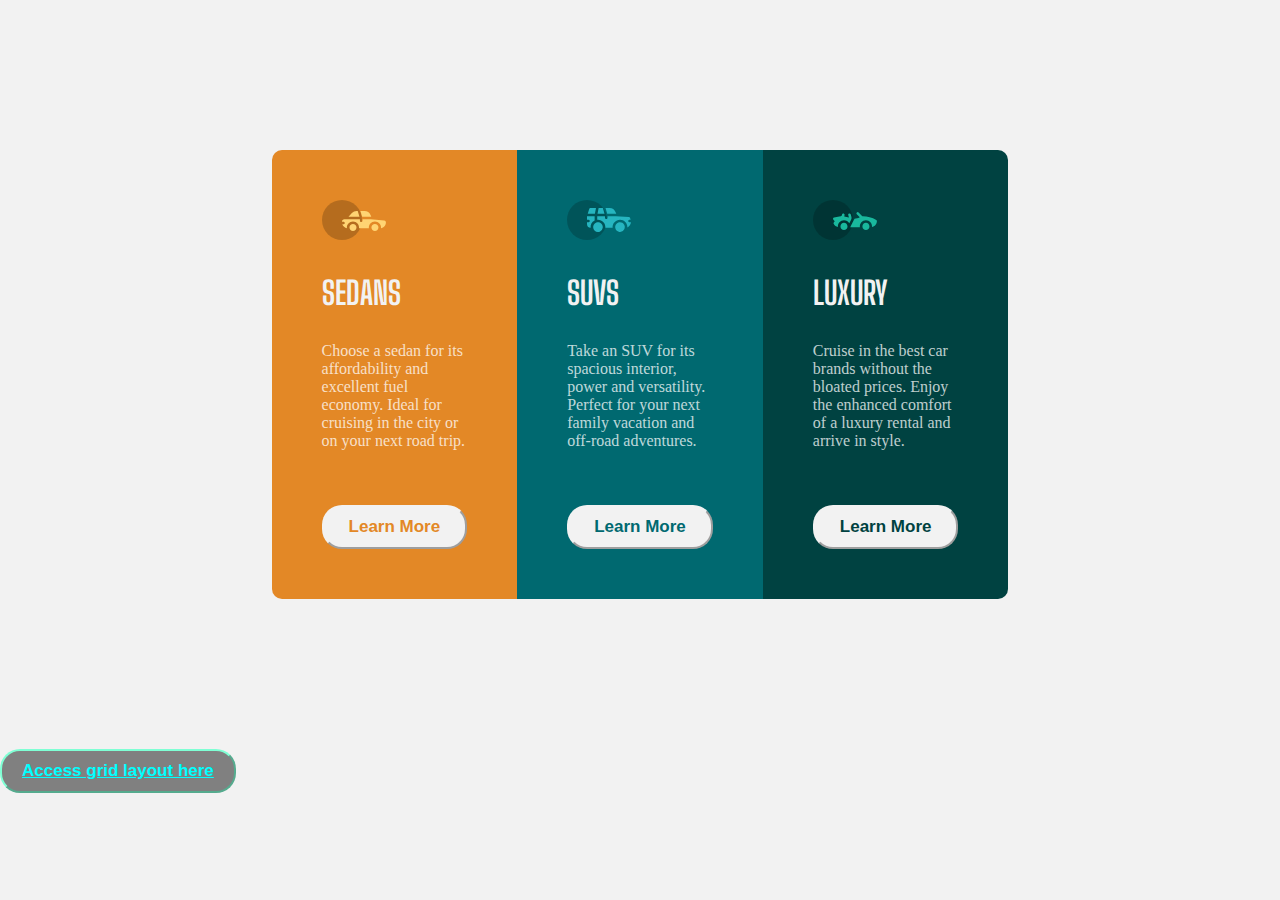
<file: index.html>
<!DOCTYPE html>
<html lang="en">
  <head>
    <meta charset="UTF-8" />
    <meta http-equiv="X-UA-Compatible" content="IE=edge" />
    <meta name="viewport" content="width=device-width, initial-scale=1.0" />
    <title>Flex box layout</title>
    <link rel="stylesheet" href="style.css" />
    <link
      rel="stylesheet"
      href="https://fonts.google.com/specimen/Lexend+Deca"
    />
    <link
      rel="stylesheet"
      href="https://fonts.googleapis.com/css?family=Big Shoulders Display"
    />
  </head>
  <body>
    <div class="container">
      <div class="cards sedans">
        <img src="Copy of icon-sedans.svg" alt="icon-sedans" />
        <h1>SEDANS</h1>
        <p>
          Choose a sedan for its affordability and excellent fuel economy. Ideal
          for cruising in the city or on your next road trip.
        </p>
        <input type="submit" value="Learn More" class="btn btn-sedans" />
      </div>
      <div class="cards suvs">
        <img src="Copy of icon-suvs.svg" alt="icon-suvs" />
        <h1>SUVS</h1>
        <p>
          Take an SUV for its spacious interior, power and versatility. Perfect
          for your next family vacation and off-road adventures.
        </p>
        <input type="submit" value="Learn More" class="btn btn-suvs" />
      </div>
      <div class="cards luxury">
        <img src="Copy of icon-luxury.svg" alt="icon-luxury" />
        <h1>LUXURY</h1>
        <p>
          Cruise in the best car brands without the bloated prices. Enjoy the
          enhanced comfort of a luxury rental and arrive in style.
        </p>
        <input type="submit" value="Learn More" class="btn btn-luxury" />
      </div>
    </div>
    <button type="submit" class="button">
      <a href="grid.html">Access grid layout here</a>
    </button>
  </body>
</html>
</file>
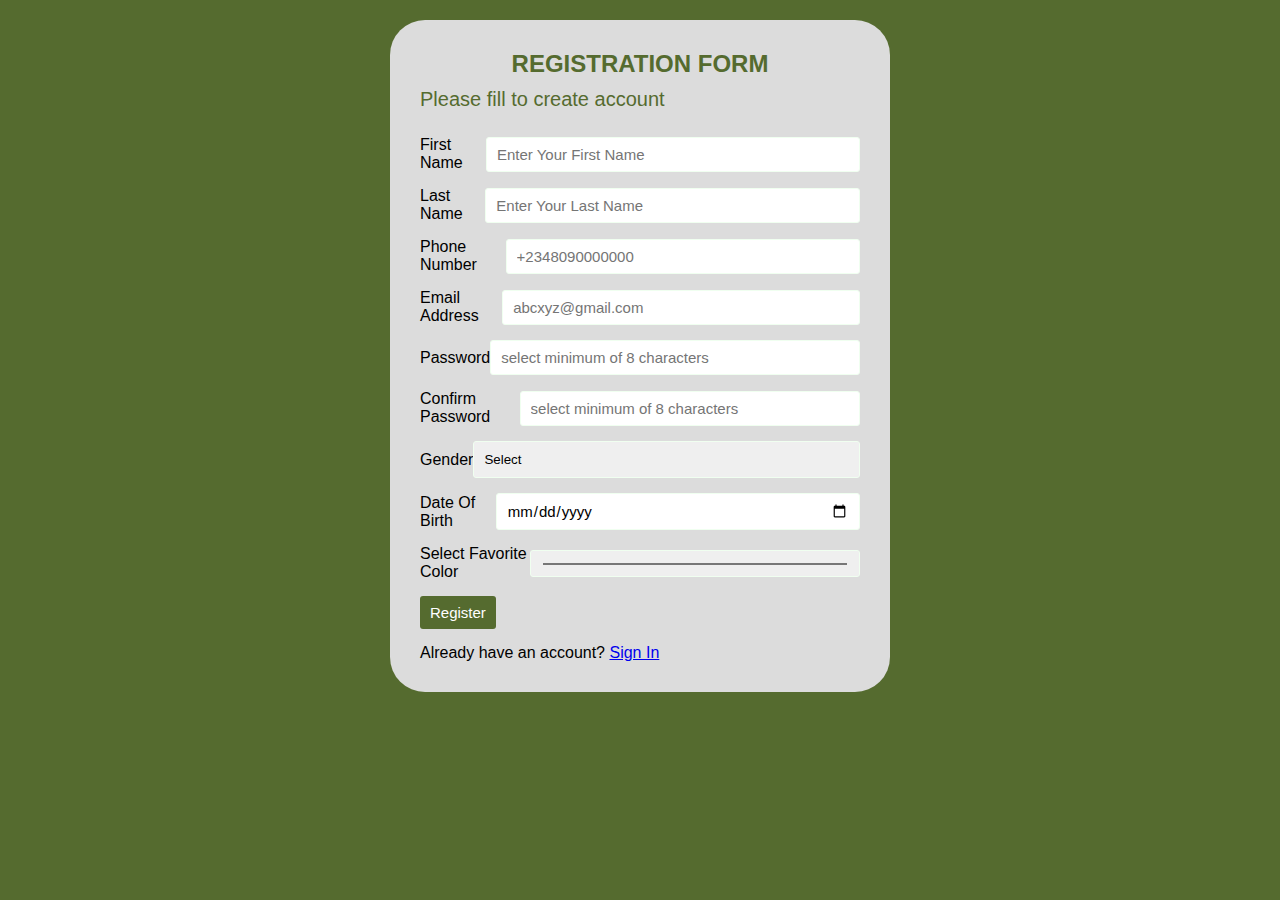
<file: Reg Web A different approach/index.html>
<!DOCTYPE html>
<html lang="en">
<head>
    <meta charset="UTF-8">
    <meta http-equiv="X-UA-Compatible" content="IE=edge">
    <meta name="viewport" content="width=device-width, initial-scale=1.0">
    <title>Zanora's registration page</title>
    <link rel="stylesheet" href="style.css">
</head>
<body>
    <form action="">
    <div class="wrapper">
        <div class="title">
            Registration Form
            <p>Please fill to create account</p>
        </div>
        <div class="form">
            <div class="inputfield">
                <label>First Name</label>
                <input type="text" class="input" placeholder="Enter Your First Name"required>
            </div>
            <div class="inputfield">
                <label>Last Name</label>
                <input type="text" class="input" placeholder="Enter Your Last Name"required>
            </div>
            <div class="inputfield">
                <label>Phone Number</label>
                <input type="text" class="input" placeholder="+2348090000000"required>
            </div>
            <div class="inputfield">
                <label>Email Address</label>
                <input type="text" class="input" placeholder="abcxyz@gmail.com" required>
            </div>
            <div class="inputfield">
                <label>Password</label>
                <input type="password" class="input" placeholder="select minimum of 8 characters"required>
            </div>
            <div class="inputfield">
                <label>Confirm Password</label>
                <input type="password" class="input" placeholder="select minimum of 8 characters"required>
            </div>
        <div class="inputfield">
            <label>Gender</label>
            <div class="customselect">
                <select>
                    <option value="">Select</option>
                    <option value="male">Male</option>
                    <option value="female">Female</option>
                </select>
            </div>
        </div>
        <div class="inputfield">
            <label>Date Of Birth</label>
            <input type="date" class="input" required>
        </div>
        <div class="inputfield">
            <label>Select Favorite Color</label>
            <input type="color" class="input" required>
        </div>
        <div class="inputfield">
            <a href="success.html">
            <input type="submit" value="Register" class="btn"></a>
        </div>
        <div class="inputfield_signin">
            <label>Already have an account? <a href="login.html">Sign In</a></label>
        </div>
    </div>
</form>
</body>
</html>
</file>
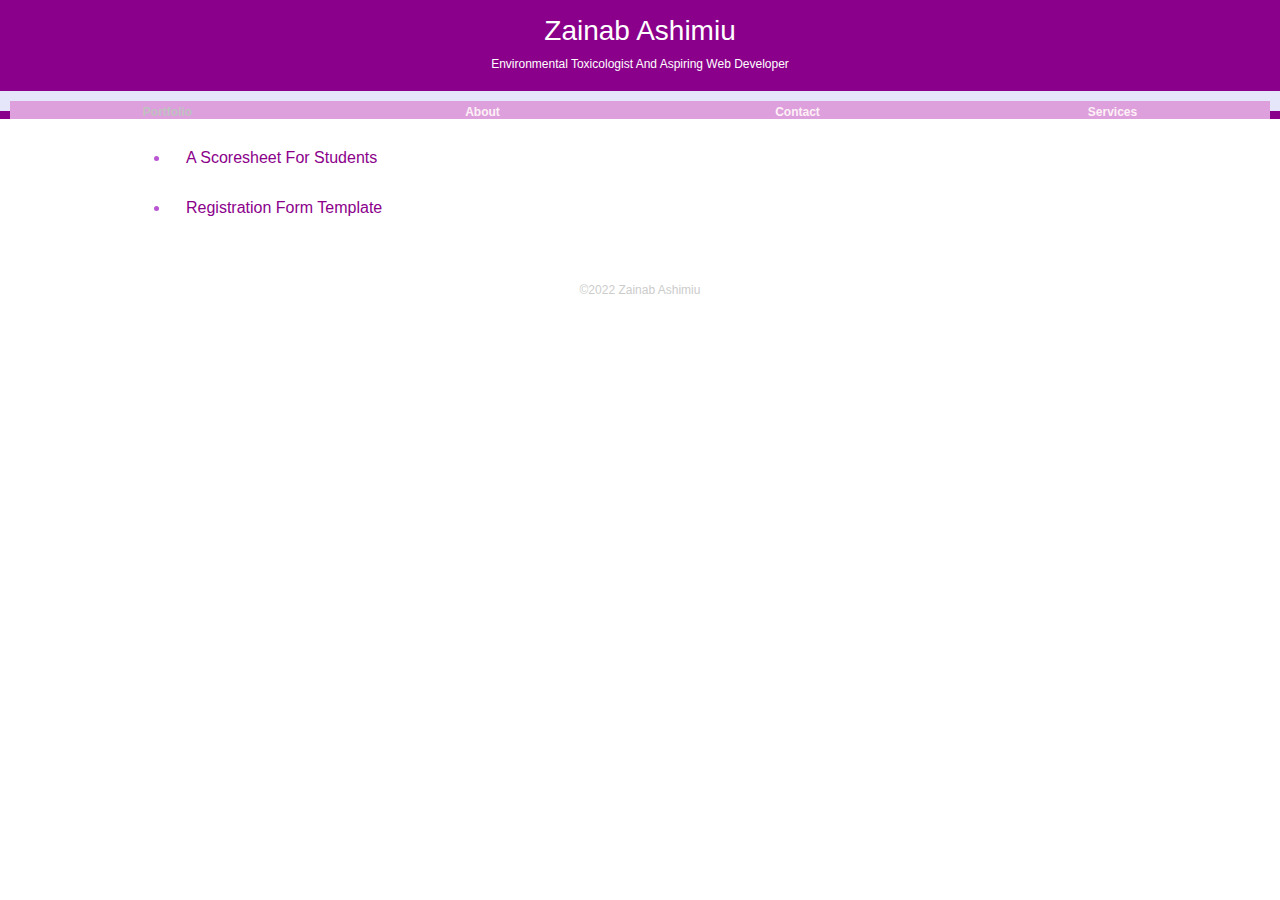
<file: Zainab's portfolio/index.html>
<!DOCTYPE html>
<html lang="en">
<head>
    <meta charset="UTF-8">
    <meta http-equiv="X-UA-Compatible" content="IE=edge">
    <meta name="viewport" content="width=device-width, initial-scale=1.0">
    <title>Zainab's Portfolio</title>
    <link rel="stylesheet" href="style.css">
</head>
<body>
    <header>
        <a href="index.html" id="logo">
            <h1>Zainab Ashimiu</h1>
            <h2>Environmental Toxicologist and Aspiring Web Developer</h2>
        </a>
        <nav>
            <ul>
                <li><a href="index.html" class="selected">Portfolio</a></li>
                <li><a href="about.html">About</a></li>
                <li><a href="contact.html">Contact</a></li>
                <li><a href="service.html">Services</a></li>
            </ul>
        </nav>
    </header>
    <div id="wrapper">
        <section>
            <ul>
                <li><a href="https://codepen.io/zainab-ai/pen/gOzjKbB">A scoresheet for students</a></li>
                <li><a href="https://replit.com/@Zainab26/registration-webpages#index.html">Registration form template</a></li>
            </ul>
        </section>
    </div>
    <footer>
        <p>&copy;2022 Zainab Ashimiu</p>
    </footer>
</body>
</html>
</file>
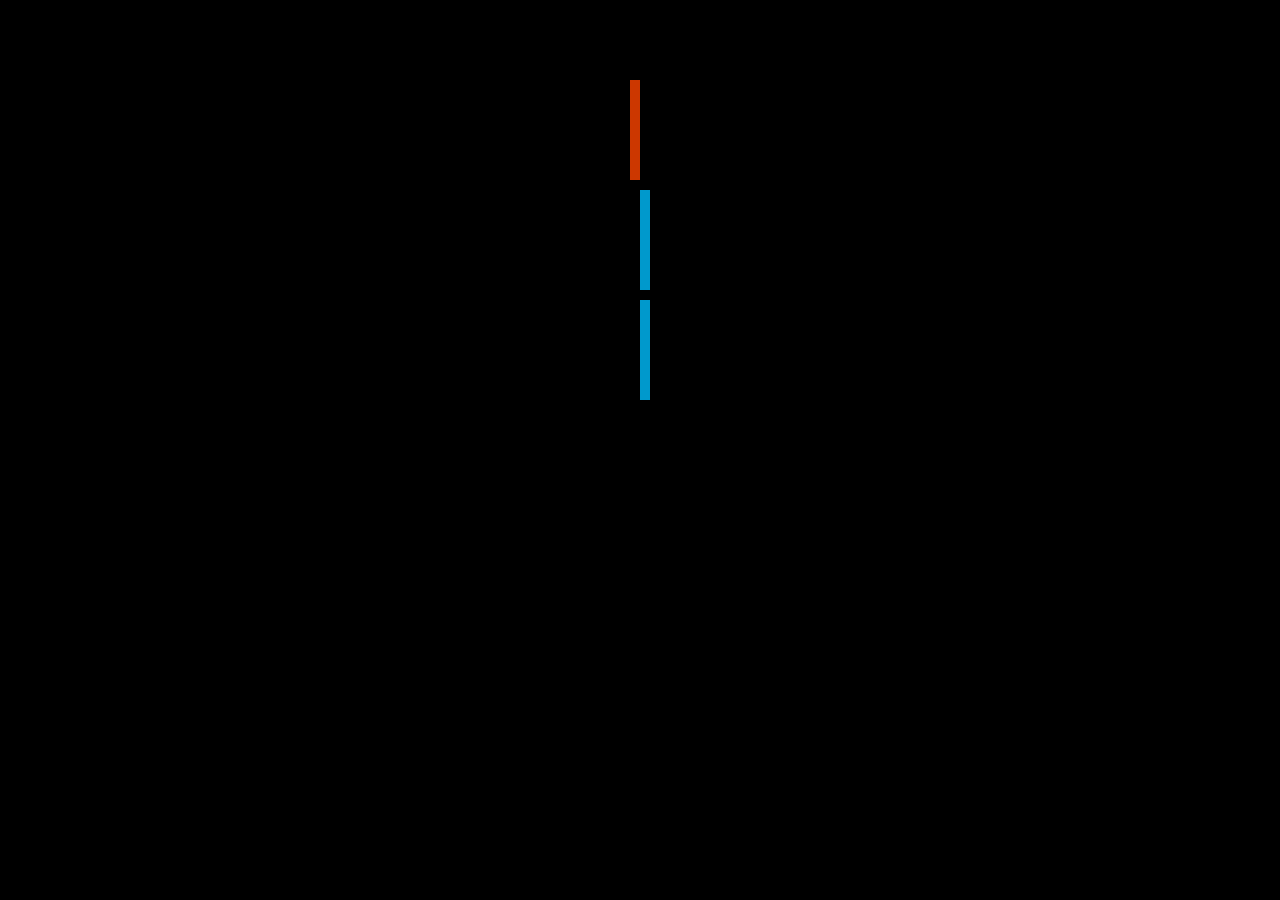
<file: grid.html>
<!DOCTYPE html>
<html lang="en">
  <head>
    <meta charset="UTF-8" />
    <meta http-equiv="X-UA-Compatible" content="IE=edge" />
    <meta name="viewport" content="width=device-width, initial-scale=1.0" />
    <title>Grid</title>
    <link rel="stylesheet" href="grid.css" />
  </head>
  <body>
    <div class="grid-container">
      <div class="grid-one"></div>
      <div class="grid-two"></div>
      <div class="grid-three"></div>
      <div class="grid-four"></div>
      <div class="grid-five"></div>
    </div>
  </body>
</html>
</file>
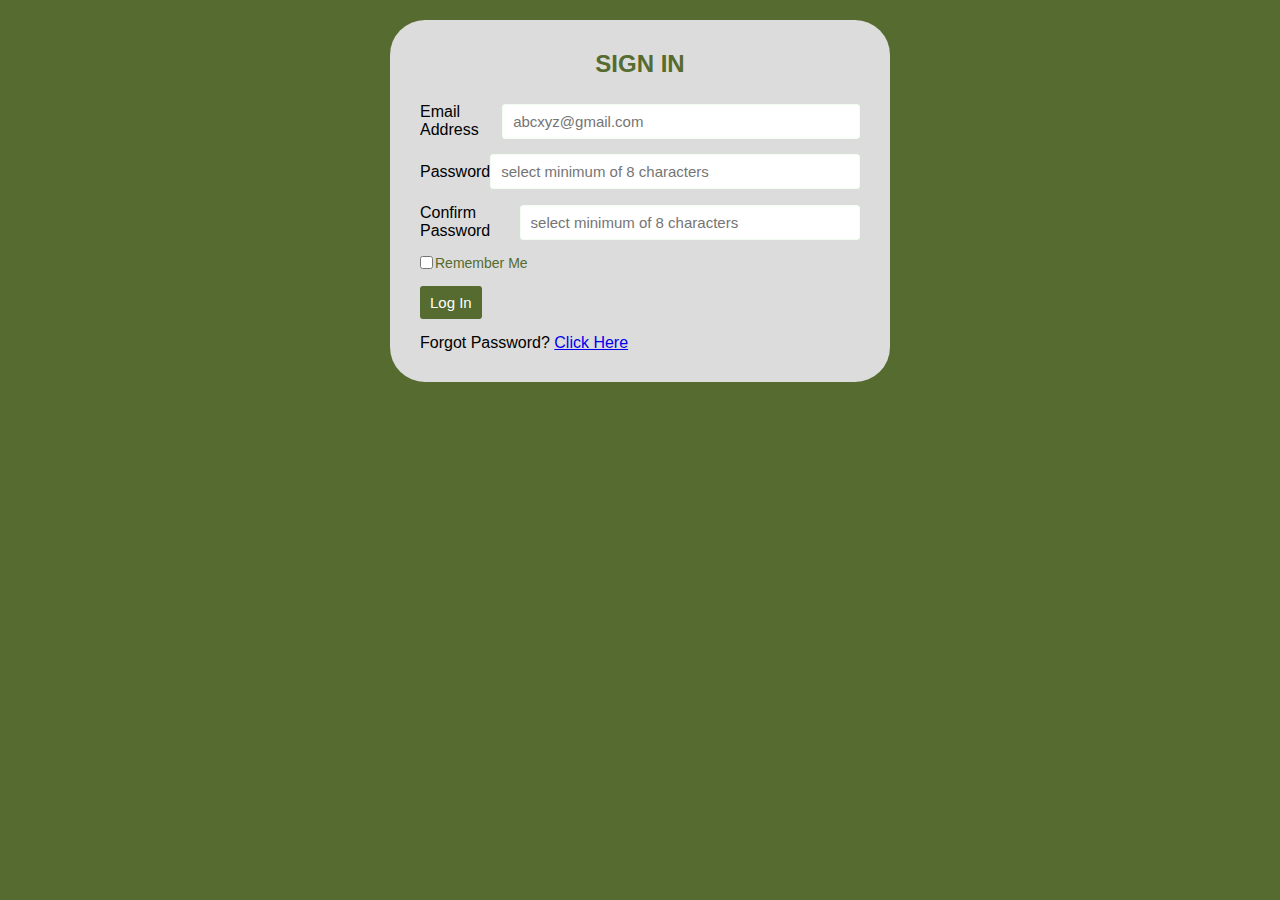
<file: Reg Web A different approach/login.html>
<!DOCTYPE html>
<html lang="en">
<head>
    <meta charset="UTF-8">
    <meta http-equiv="X-UA-Compatible" content="IE=edge">
    <meta name="viewport" content="width=device-width, initial-scale=1.0">
    <title>login to your account</title>
    <link rel="stylesheet" href="style.css">
</head>
<body>
    <form action="">
    <div class="wrapper">
        <div class="title">
            Sign In
        </div>
        <div class="form">
            <div class="inputfield">
                <label>Email Address</label>
                <input type="text" class="input" placeholder="abcxyz@gmail.com" required>   
            </div>
            <div class="inputfield">
                <label>Password</label>
                <input type="password" class="input" placeholder="select minimum of 8 characters"required>
            </div>
            <div class="inputfield">
                <label>Confirm Password</label>
                <input type="password" class="input" placeholder="select minimum of 8 characters"required>
            </div>
            <div class="inputfield">
            <label class="check">
                <input type="checkbox"> <span class="checkmark"></span>
            </label>
            <p>Remember Me</p>
            </div>
            <div class="inputfield">
            <a href="success.html">
            <input type="submit" value="Log In" class="btn"></a>
        </div>
        <div class="inputfield_signin">
            <label>Forgot Password? <a href="login.html">Click Here</a></label>
        </div>
    </div>
</form>
</body>
</html>
</file>
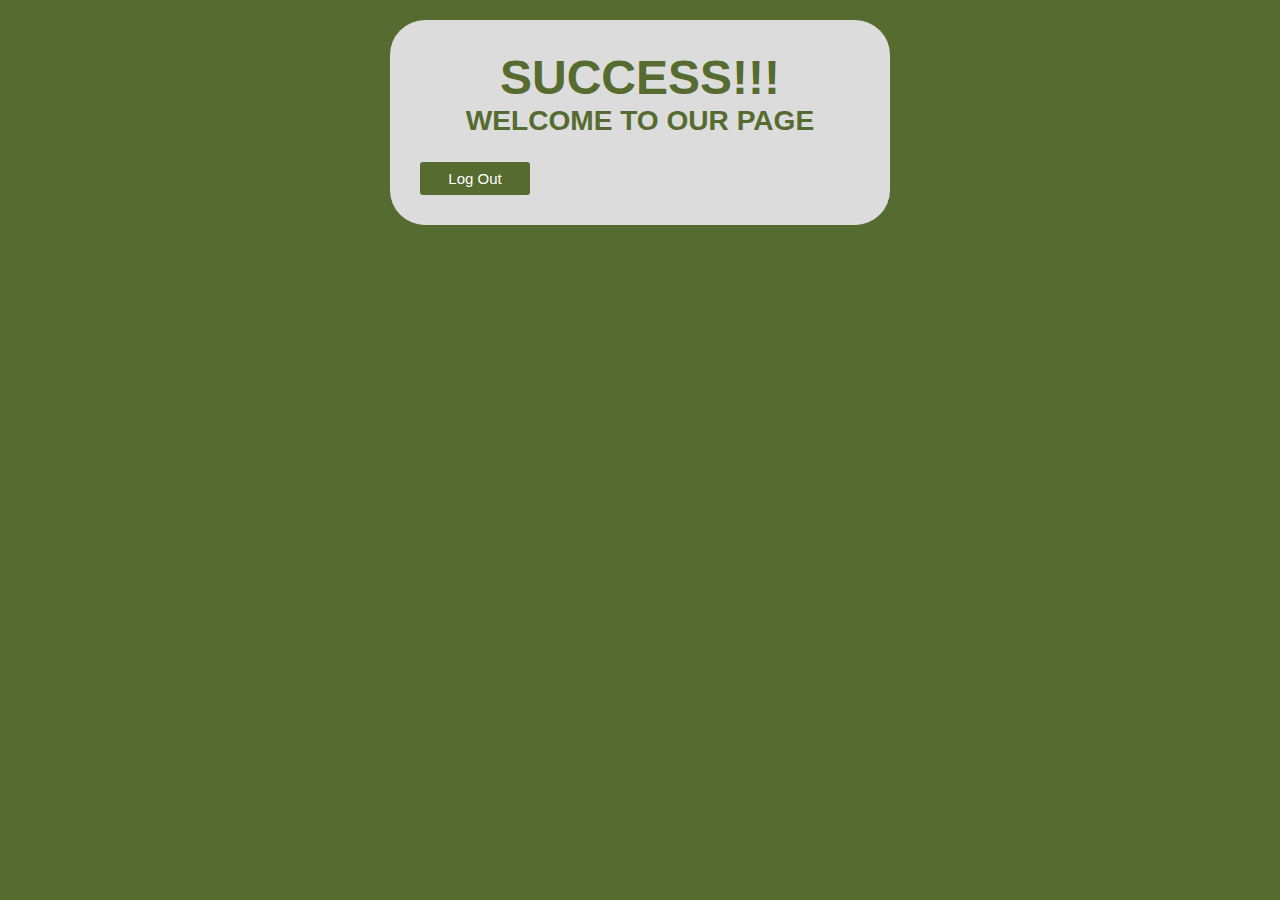
<file: Reg Web A different approach/success.html>
<!DOCTYPE html>
<html lang="en">
  <head>
    <meta charset="UTF-8" />
    <meta http-equiv="X-UA-Compatible" content="IE=edge" />
    <meta name="viewport" content="width=device-width, initial-scale=1.0" />
    <title>Welcome Page</title>
    <link rel="stylesheet" href="style.css"/>
  </head>
  <body>
    <div class="wrapper">
      <div class="title">
        <h1>SUCCESS!!!</h1>
        <h3>Welcome to our page</h3>
      </div>
      <div class="inputfield">
        <a href="index.html">
          <input type="submit" value="Log Out" class="btn"/>
        </a>
      </div>
    </div>
  </body>
</html>
</file>
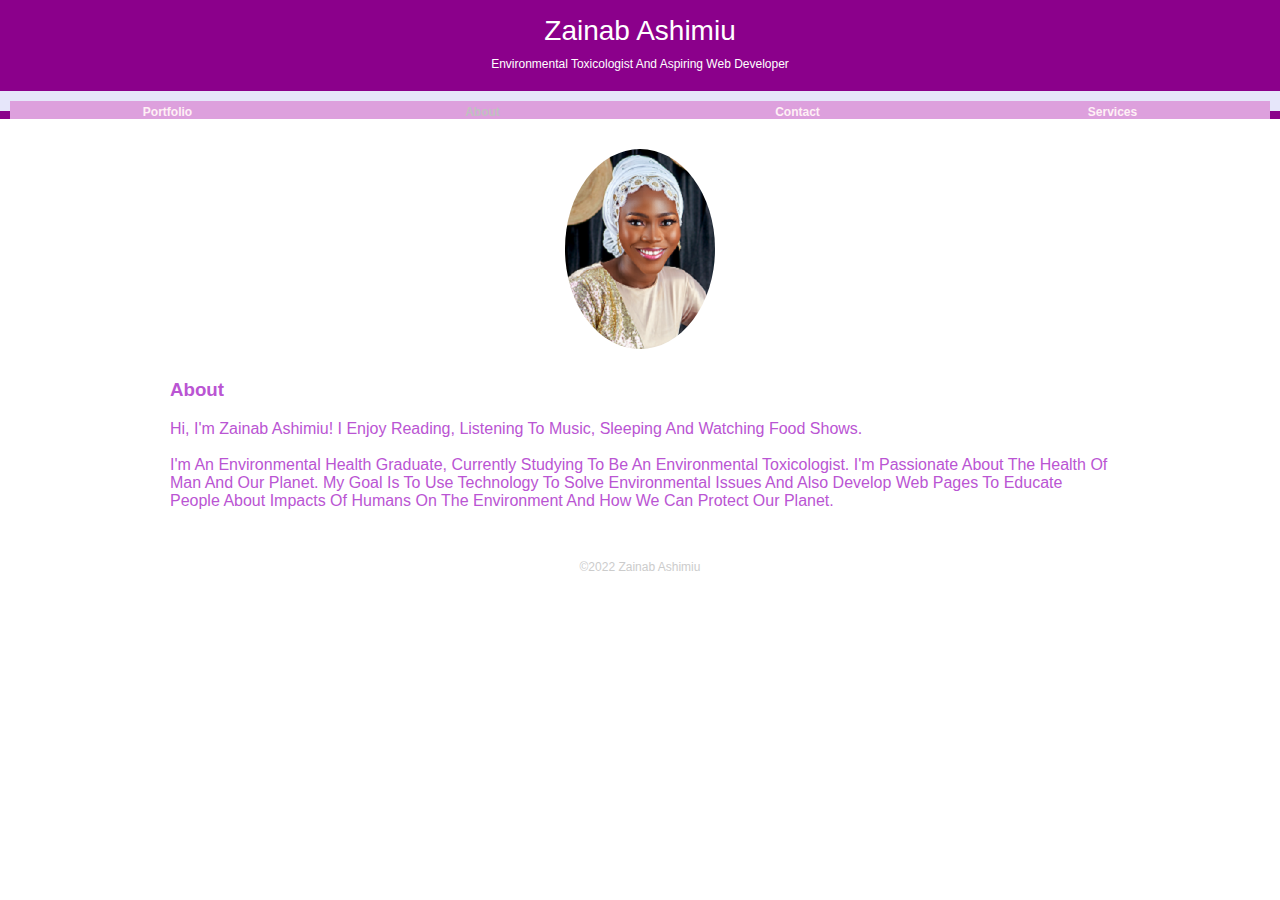
<file: Zainab's portfolio/about.html>
<!DOCTYPE html>
<html lang="en">
<head>
    <meta charset="UTF-8">
    <meta http-equiv="X-UA-Compatible" content="IE=edge">
    <meta name="viewport" content="width=device-width, initial-scale=1.0">
    <title>Zainab's Portfolio</title>
    <link rel="stylesheet" href="style.css">
</head>
<body>
    <header>
        <a href="index.html" id="logo">
            <h1>Zainab Ashimiu</h1>
            <h2>Environmental Toxicologist and Aspiring Web Developer</h2>
        </a>
        <nav>
            <ul>
                <li><a href="index.html">Portfolio</a></li>
                <li><a href="about.html" class="selected">About</a></li>
                <li><a href="contact.html">Contact</a></li>
                <li><a href="service.html">Services</a></li>
            </ul>
        </nav>
    </header>
    <div id="wrapper">
        <section>
            <img src="img\DSC_3351.jpg" alt="Picture of Zainab" class="profile-photo">
            <h3>About</h3>
            <p>Hi, I'm Zainab Ashimiu! I enjoy reading, listening to music, sleeping and watching food shows.</p><br>
            <p>I'm an Environmental Health graduate, currently studying to be an Environmental Toxicologist. I'm passionate about the health of man and our planet. My goal is to use technology to solve environmental issues and also develop web pages to educate people about impacts of humans on the environment and how we can protect our planet.</p>
        </section>
    </div>
    <footer>
        <p>&copy;2022 Zainab Ashimiu</p>
    </footer>
</body>
</html>
</file>
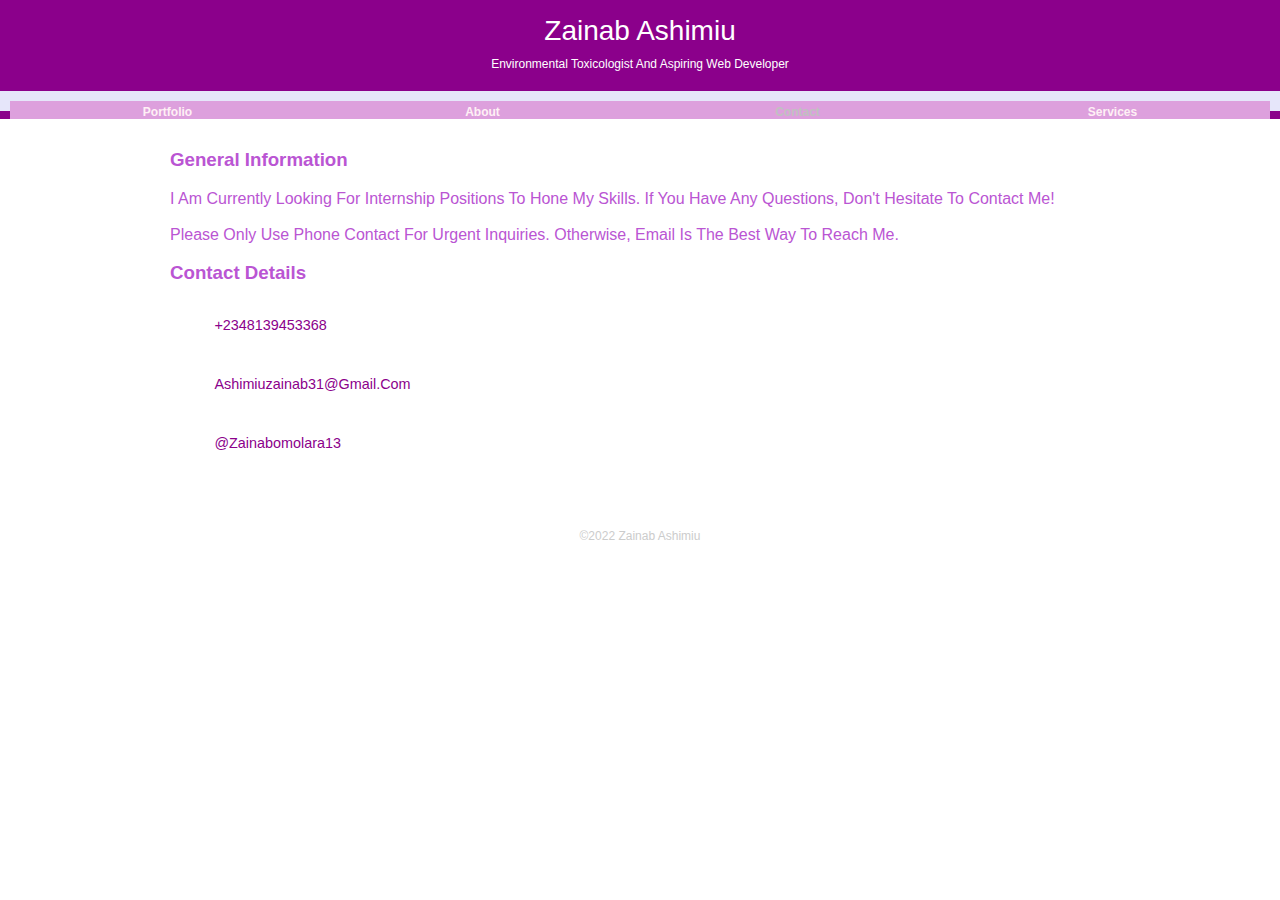
<file: Zainab's portfolio/contact.html>
<!DOCTYPE html>
<html lang="en">
<head>
    <meta charset="UTF-8">
    <meta http-equiv="X-UA-Compatible" content="IE=edge">
    <meta name="viewport" content="width=device-width, initial-scale=1.0">
    <title>Zainab's Portfolio</title>
    <link rel="stylesheet" href="style.css">
</head>
<body>
    <header>
        <a href="index.html" id="logo">
            <h1>Zainab Ashimiu</h1>
            <h2>Environmental Toxicologist and Aspiring Web Developer</h2>
        </a>
        <nav>
            <ul>
                <li><a href="index.html">Portfolio</a></li>
                <li><a href="about.html">About</a></li>
                <li><a href="contact.html" class="selected">Contact</a></li>
                <li><a href="service.html">Services</a></li>
            </ul>
        </nav>
    </header>
    <div id="wrapper">
        <section>
           <h3>General Information</h3>
           <p>I am currently looking for internship positions to hone my skills. If you have any questions, don't hesitate to contact me!</p><br>
           <p>Please only use phone contact for urgent inquiries. Otherwise, Email is the best way to reach me.</p><br>
        </section>
        <section>
            <h3>Contact Details</h3>
            <ul class="contactinfo">
                <li><a href="tel:+2348139453368">+2348139453368</a></li>
                <li><a href="mailto:ashimiuzainab31@gmail.com">ashimiuzainab31@gmail.com</a></li>
                <li><a href="https://twitter.com/intent/tweet?screen_name=zainabomolara13">@zainabomolara13</a></li>
            </ul>
        </section>
    </div>
    <footer>
        <p>&copy;2022 Zainab Ashimiu</p>
    </footer>
</body>
</html>
</file>
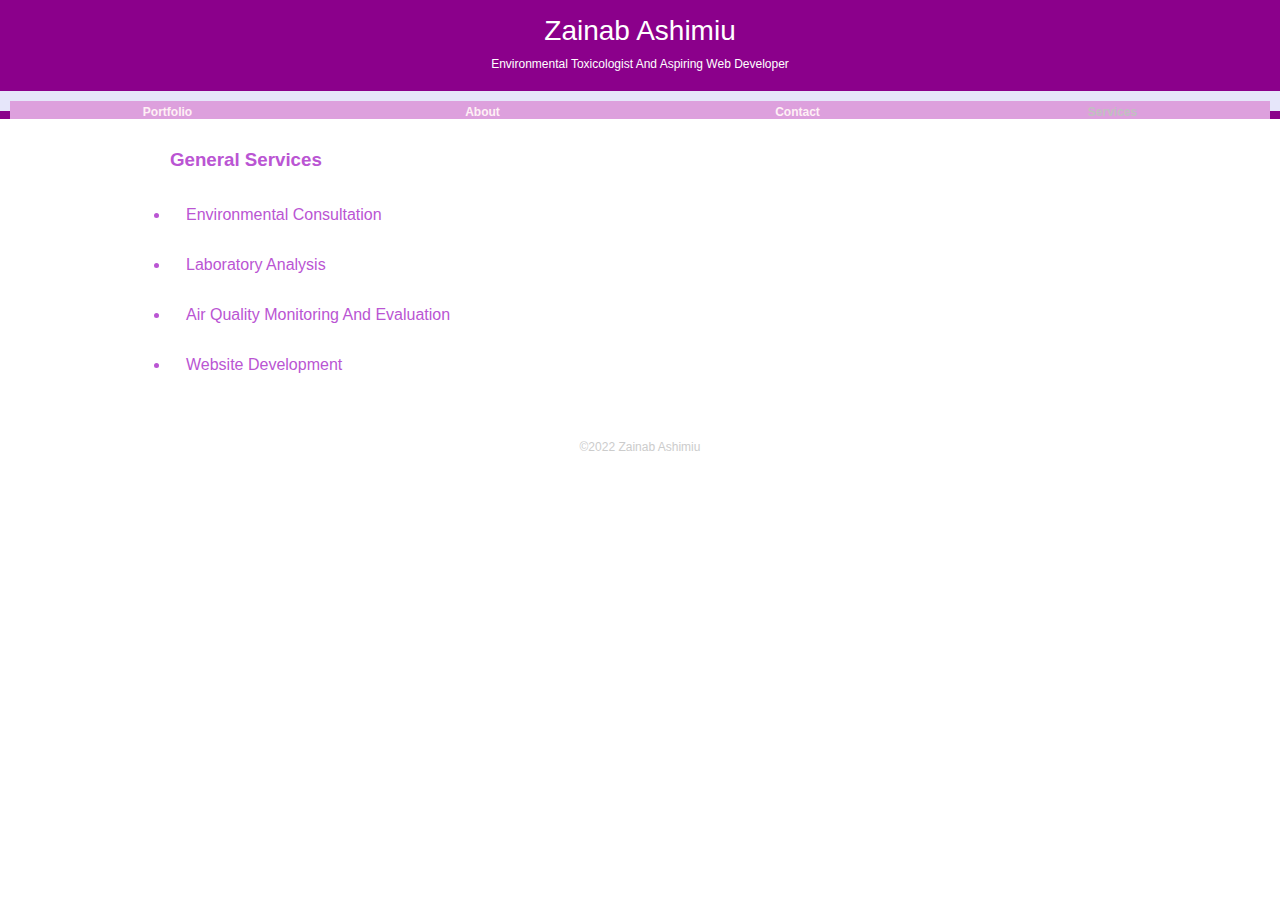
<file: Zainab's portfolio/service.html>
<!DOCTYPE html>
<html lang="en">
<head>
    <meta charset="UTF-8">
    <meta http-equiv="X-UA-Compatible" content="IE=edge">
    <meta name="viewport" content="width=device-width, initial-scale=1.0">
    <title>Zainab's Portfolio</title>
    <link rel="stylesheet" href="style.css">
</head>
<body>
    <header>
        <a href="index.html" id="logo">
            <h1>Zainab Ashimiu</h1>
            <h2>Environmental Toxicologist and Aspiring Web Developer</h2>
        </a>
        <nav>
            <ul>
                <li><a href="index.html">Portfolio</a></li>
                <li><a href="about.html">About</a></li>
                <li><a href="contact.html">Contact</a></li>
                <li><a href="service.html" class="selected">Services</a></li>
            </ul>
        </nav>
    </header>
    <div id="wrapper">
        <section>
           <h3>General Services</h3>
           <ul>
            <li>Environmental Consultation</li>
            <li>Laboratory Analysis</li>
            <li>Air Quality Monitoring and Evaluation</li>
            <li>Website Development</li>
           </ul>
        </section>
    </div>
    <footer>
        <p>&copy;2022 Zainab Ashimiu</p>
    </footer>
</body>
</html>
</file>
<file: style.css>
* {
  margin: 0;
  padding: 0;
}
body {
  background-color: hsl(0, 0%, 95%);
}
.container {
  width: 55%;
  margin: 150px auto;
  display: flex;
  justify-content: center;
}
.cards {
  width: 180px;
  padding: 50px;
}
.sedans {
  background-color: hsl(31, 77%, 52%);
  border-radius: 10px 0 0 10px;
}
.cards h1 {
  color: hsl(0, 0%, 95%);
  font-family: "Big Shoulders Display";
  font-weight: 700px;
  margin: 30px 0;
}
.cards p {
  color: hsla(0, 0%, 100%, 0.75);
  font-family: "Lexend Deca";
  font-weight: 400px;
}
.btn {
  padding: 10px 25px;
  border-radius: 20px;
  background-color: hsl(0, 0%, 95%);
  font-size: 17px;
  font-weight: bold;
  margin-top: 55px;
  border-color: hsl(0, 0%, 95%);
}
.btn:hover {
  cursor: pointer;
  border: solid 3px hsl(0, 0%, 95%);
  color: hsla(0, 0%, 100%, 0.75);
}
.btn-sedans {
  color: hsl(31, 77%, 52%);
}
.btn-sedans:hover {
  background-color: hsl(31, 77%, 52%);
}
.suvs {
  background-color: hsl(184, 100%, 22%);
}
.btn-suvs {
  color: hsl(184, 100%, 22%);
}
.btn-suvs:hover {
  background-color: hsl(184, 100%, 22%);
}
.luxury {
  background-color: hsl(179, 100%, 13%);
  border-radius: 0 10px 10px 0;
}
.btn-luxury {
  color: hsl(179, 100%, 13%);
}
.btn-luxury:hover {
  background-color: hsl(179, 100%, 13%);
}
.button {
  padding: 10px 20px;
  border-radius: 20px;
  background-color: gray;
  font-size: 17px;
  font-weight: bold;
  border-color: aquamarine;
}
.button a {
  color: aqua;
}
</file>
<file: Reg Web A different approach/style.css>
* {
  margin: 0;
  padding: 0;
  box-sizing: border-box;
  font-family: sans-serif;
}
body {
  background: #556b2f;
  padding: 0 10px;
}
.wrapper {
  max-width: 500px;
  width: 100%;
  background: #dcdcdc;
  margin: 20px auto;
  padding: 30px;
  box-shadow: 1px 1px 2px rgba(red, green, blue, alpha);
  border-radius: 35px;
}
.wrapper .title {
  font-size: 24px;
  font-weight: 700;
  margin-bottom: 25px;
  color: #556b2f;
  text-transform: uppercase;
  text-align: center;
}
.wrapper .title p {
  text-transform: none;
  text-align: justify;
  font-weight: 400;
  font-size: 20px;
  margin-top: 10px;
}
.wrapper .form {
  width: 100%;
}
.wrapper .form .inputfield {
  margin-bottom: 15px;
  display: flex;
  align-items: center;
}
.wrapper .form .inputfield .label {
  width: 100%;
  color: #dcdcdc;
  margin-right: 10px;
  font-size: 14px;
}
.wrapper .form .inputfield .input {
  width: 100%;
  outline: none;
  border: 1px solid #f0fff0;
  font-size: 15px;
  padding: 8px 10px;
  border-radius: 3px;
  transition: all 0.3s ease;
}
.wrapper .form .inputfield .customselect {
  position: relative;
  width: 100%;
  height: 37px;
}
.wrapper .form .inputfield .customselect select {
  appearance: none;
  border: 1px solid #f0fff0;
  width: 100%;
  height: 100%;
  padding: 8px 10px;
  border-radius: 3px;
  outline: none;
}
.wrapper .form .inputfield .customselect select::before {
  content: "";
  position: absolute;
  top: 12px;
  right: 10px;
  border: 8px solid;
  border-color: #f0fff0 transparent transparent transparent;
  pointer-events: none;
}
.wrapper .form .inputfield .input:focus,
.wrapper .form .inputfield .select:focus {
  border: 1px solid #556b2f;
}
.wrapper .form .inputfield .btn {
  width: 100%;
  padding: 8px 10px;
  font-size: 15px;
  border: 0;
  background: #556b2f;
  color: #fff;
  cursor: pointer;
  border-radius: 3px;
  outline: none;
}
.wrapper .form .inputfield:last-child {
  margin-bottom: 0;
}
.wrapper .form .inputfield .btn:hover {
  background: #66cdaa;
}

/*login page additions*/

.wrapper .form .inputfield p {
  font-size: 14px;
  color: #556b2f;
}
.wrapper .form .inputfield .check {
  width: 15px;
  height: 15px;
  position: relative;
  display: block;
  cursor: pointer;
}
.wrapper .form .inputfield .check input[type="checkbox"] {
  position: absolute;
  top: 0;
  left: 0;
  opacity: 1;
}
.wrapper .form .inputfield .check .checkmark {
  width: 15px;
  height: 15px;
  border: 0.5 solid #556b2f;
  display: block;
  position: relative;
}
.wrapper .form .inputfield .check .checkmark::before {
  content: "";
  position: absolute;
  top: 1px;
  left: 2px;
  width: 5px;
  height: 2px;
  border: 2px;
  border-color: transparent transparent #fff;
  transform: rotate(-48deg);
  display: none;
}

/*success page add ons*/

.wrapper .inputfield .btn {
  width: 25%;
  padding: 8px 10px;
  font-size: 15px;
  border: 0;
  background: #556b2f;
  color: #fff;
  cursor: pointer;
  border-radius: 3px;
  outline: none;
}
.wrapper .inputfield .btn:hover {
  background: #66cdaa;
}
</file>
<file: Zainab's portfolio/style.css>
* {
    margin: 0;
    padding: 0;
    text-transform: capitalize;
    text-decoration: none;
}
body{
    font-family: sans-serif;
    background-color: #fff;
    color: #ba55d3;
}
header{
    float: left;
    margin: 0 0 30px 0;
    padding: 5px 0 0 0;
    width: 100%;
    background: #8b008b;
    border-color: #e6e6fa;
}
#logo{
    text-align: center;
    margin: 0;
}
a{
    text-decoration: none;
    color: #8b008b;
}
h1{
    font-family: sans-serif;
    margin: 15px 0;
    font-size: 1.75em;
    font-weight: normal;
    line-height: 0.8em;
}
h2{
    font-size: 0.75em;
    font-weight: normal;
    margin: 5px 0 0;
}
h1, h2{
    color: #fff;
}
nav{
    text-align: center;
    padding: 10px 0;
    margin: 20px 0 0;
    background: #e6e6fa;
}
nav ul{
    list-style: none;
    margin: 0 10px;
    padding: 0;
}
nav ul li{
    background-color: #dda0dd;
    float: left;
    margin: 0;
    padding: 0;
    list-style: none;
    width: 25%;
}
nav ul li a{
    margin: 0;
    padding: 5%;
    font-size: 0.75em;
    color: #fff0f5;
}
nav li{
    display: inline-block;
}
nav a{
    font-weight: 800;
    padding: 15px 10px;
}
nav a, nav a:visited{
    color: #fff;
}
nav a.selected, nav a:hover{
    color: #c0c0c0;
}
#wrapper{
    max-width: 940px;
    margin: 0 auto;
    padding: 0 5%;
}
#wrapper li{
    padding: 1em;
}
footer{
    clear: both;
    font-size: 0.75em;
    color: #ccc;
    text-align: center;
    padding-top: 50px;
}
.profile-photo{
    display: block;
    max-width: 150px;
    margin: 0 auto 30px;
    border-radius: 100%;
}
h3{
    margin: 0 0 1em 0;
}
.contactinfo{
    list-style: none;
    padding: 0;
    margin: 0;
    font-size: 0.9em;
}
.contactinfo a{
    padding: 0 0 0 30px;
    margin: 0 0 10px;
    display: block;
    min-height: 20px;
    }
</file>
<file: grid.css>
* {
  margin: 0;
  padding: 0;
}
body {
  background-color: black;
  place-items: center;
  width: 35%;
  height: 100%;
  padding: 30px;
  margin: 50px auto;
  border: 10px;
}
.grid-container {
  display: grid;
  grid-template-columns: repeat(3 1fr);
  grid-auto-rows: 100px;
  gap: 10px;
}
.grid-one {
  grid-column: 1/ 3;
  background-color: orangered;
  opacity: 0.8;
}
.grid-two {
  grid-column: 3/ 4;
  background-color: orange;
  opacity: 0.9;
}
.grid-three {
  grid-column: 1/ 2;
  grid-row: 2/ 4;
  background-color: green;
  opacity: 1;
}
.grid-four {
  grid-column: 2/ 4;
  grid-row: 2/ 3;
  background-color: deepskyblue;
  opacity: 0.8;
}
.grid-five {
  grid-column: 2/ 4;
  background-color: deepskyblue;
  opacity: 0.8;
}
</file>
